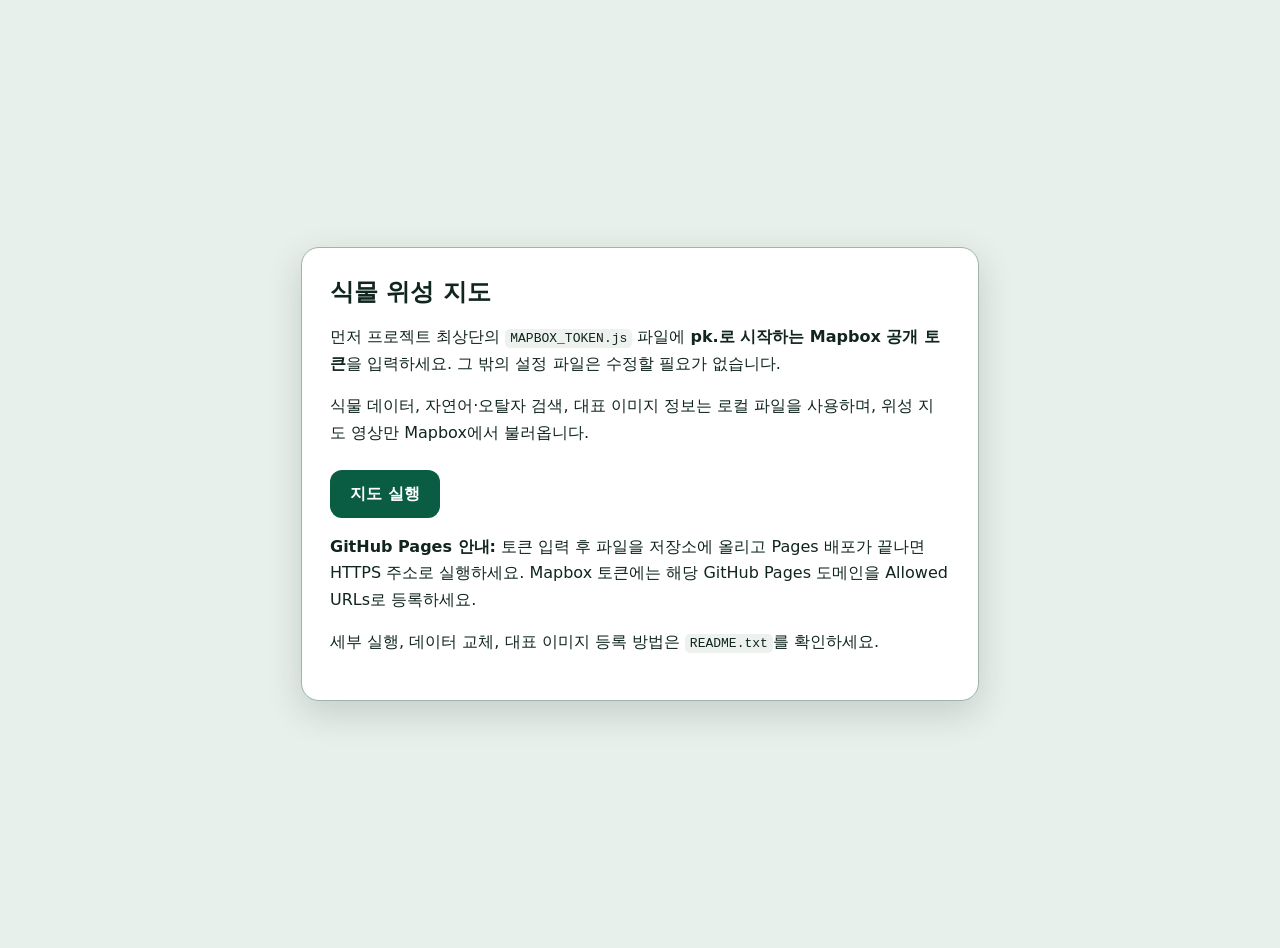
<file: start.html>
<!doctype html>
<html lang="ko">
<head>
  <meta charset="utf-8">
  <meta name="viewport" content="width=device-width, initial-scale=1">
  <meta name="theme-color" content="#0a5d43">
  <title>식물 위성 지도 실행</title>
  <style>
    :root { font-family: system-ui, -apple-system, BlinkMacSystemFont, "Segoe UI", "Noto Sans KR", sans-serif; color: #10251d; }
    body { margin: 0; min-height: 100vh; display: grid; place-items: center; padding: 24px; background: #e8f0ec; }
    main { width: min(620px, 100%); padding: 28px; border: 1px solid #9fb3aa; border-radius: 18px; background: #fff; box-shadow: 0 12px 36px rgba(0, 30, 20, .16); }
    h1 { margin-top: 0; font-size: 1.5rem; }
    p, li { line-height: 1.65; }
    a { display: inline-flex; min-height: 48px; align-items: center; justify-content: center; margin-top: 8px; padding: 0 20px; border-radius: 12px; background: #0a5d43; color: #fff; font-weight: 750; text-decoration: none; }
    code { padding: 2px 5px; border-radius: 5px; background: #edf2ef; }
  </style>
</head>
<body>
  <main>
    <h1>식물 위성 지도</h1>
    <p>먼저 프로젝트 최상단의 <code>MAPBOX_TOKEN.js</code> 파일에 <strong>pk.로 시작하는 Mapbox 공개 토큰</strong>을 입력하세요. 그 밖의 설정 파일은 수정할 필요가 없습니다.</p>
    <p>식물 데이터, 자연어·오탈자 검색, 대표 이미지 정보는 로컬 파일을 사용하며, 위성 지도 영상만 Mapbox에서 불러옵니다.</p>
    <a href="./index.html">지도 실행</a>
    <p><strong>GitHub Pages 안내:</strong> 토큰 입력 후 파일을 저장소에 올리고 Pages 배포가 끝나면 HTTPS 주소로 실행하세요. Mapbox 토큰에는 해당 GitHub Pages 도메인을 Allowed URLs로 등록하세요.</p>
    <p>세부 실행, 데이터 교체, 대표 이미지 등록 방법은 <code>README.txt</code>를 확인하세요.</p>
  </main>
</body>
</html>
</file>
